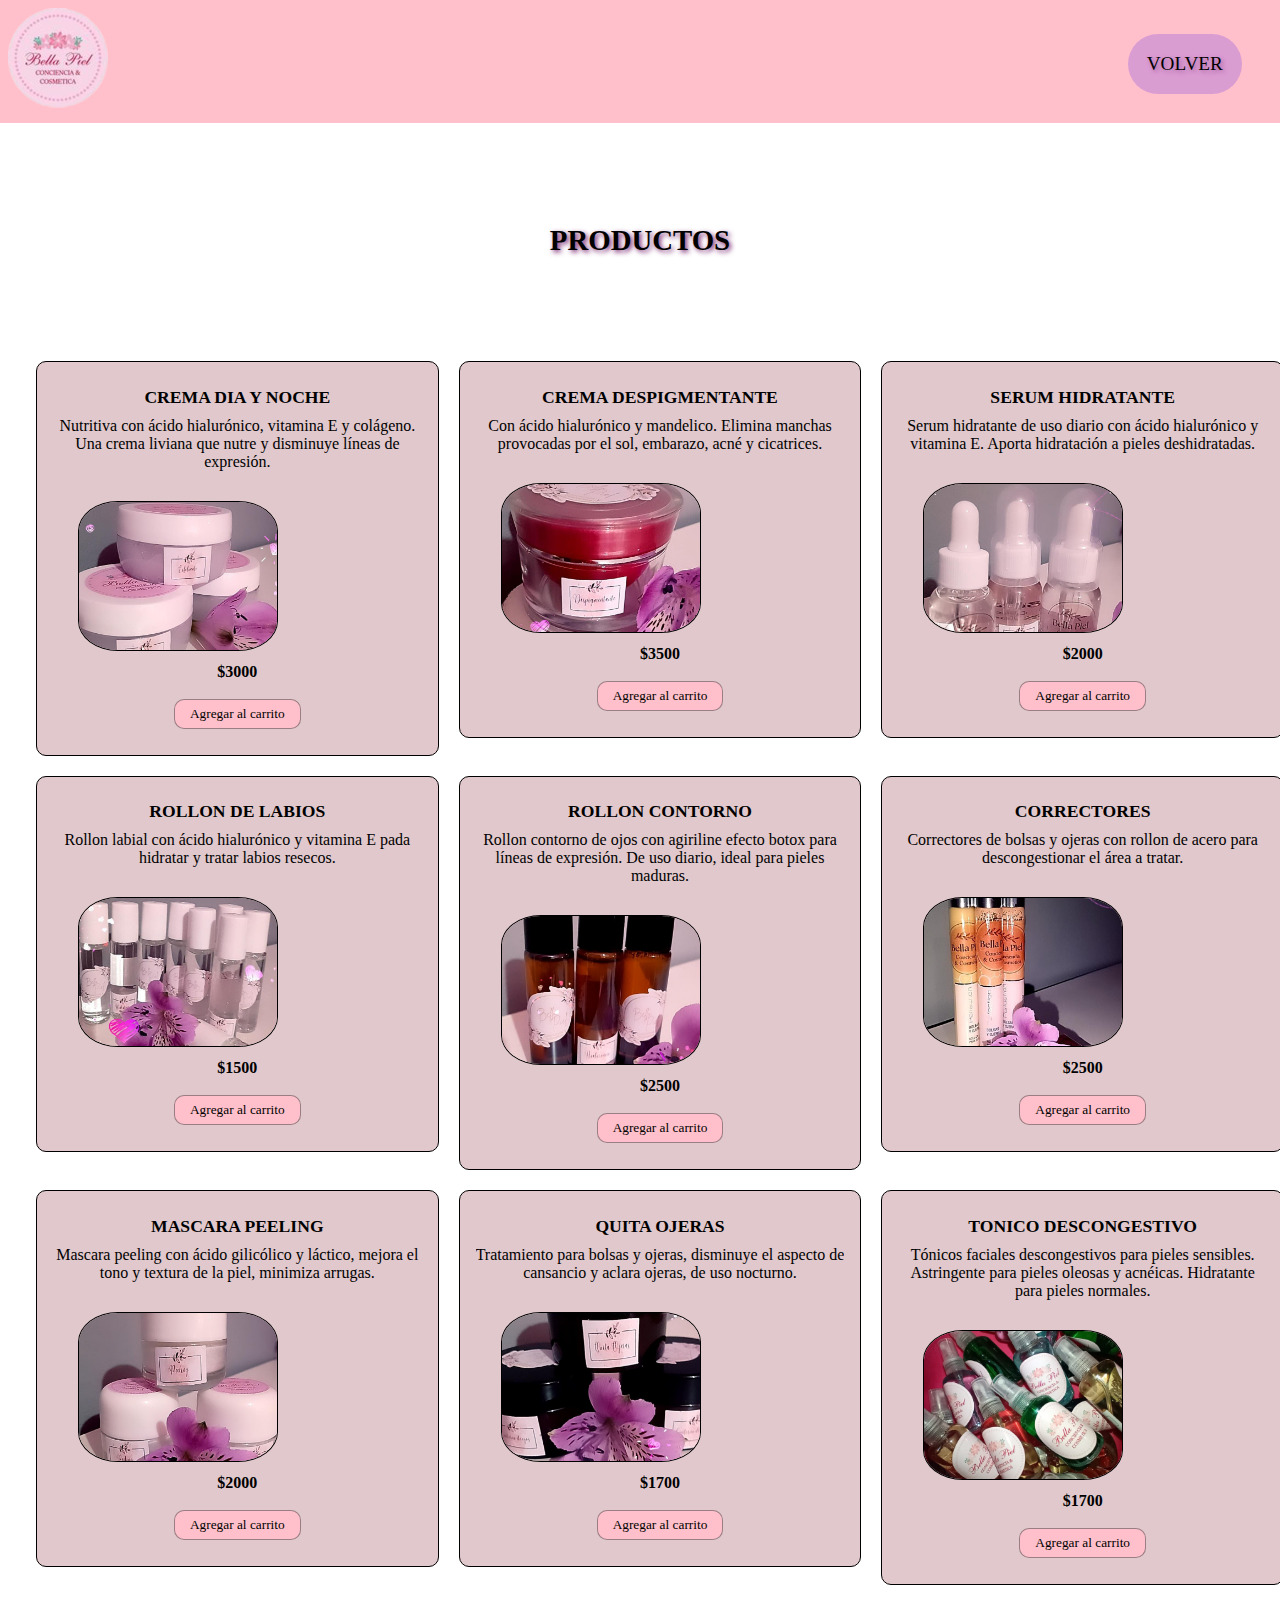
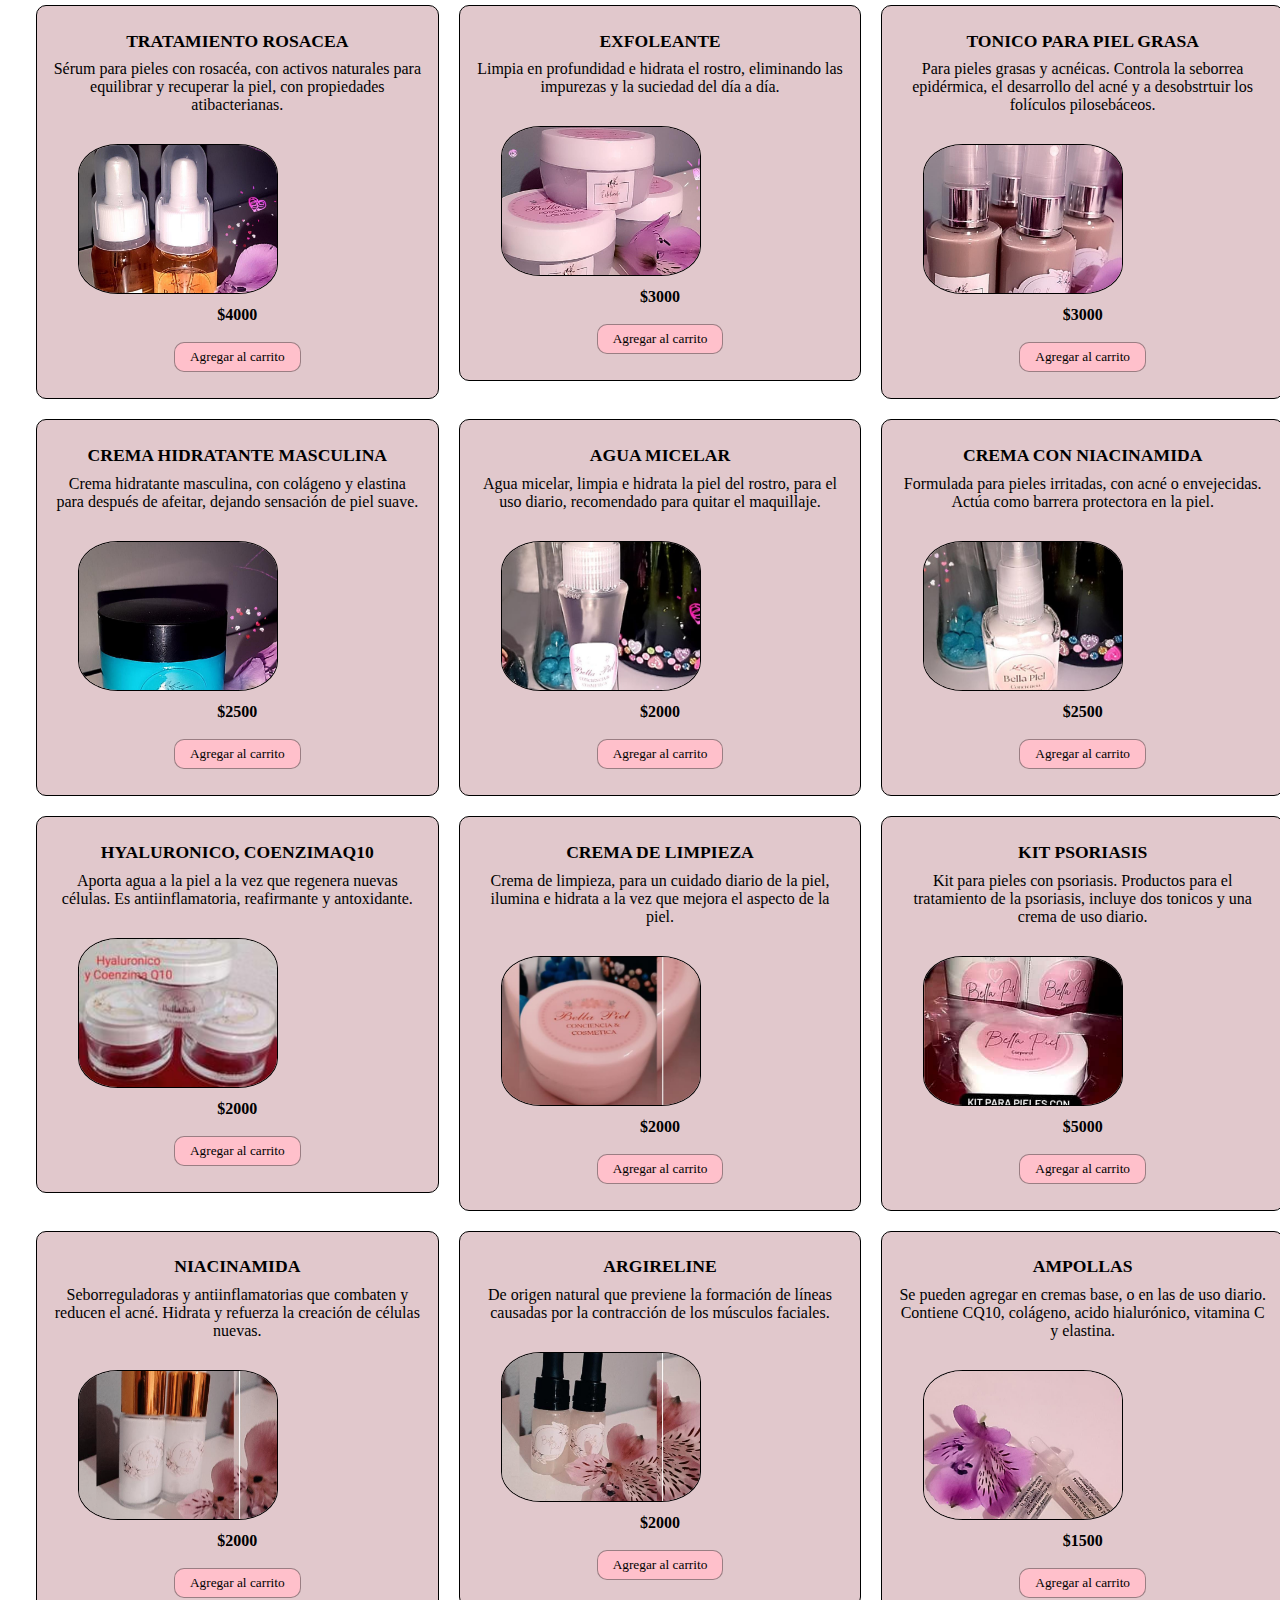
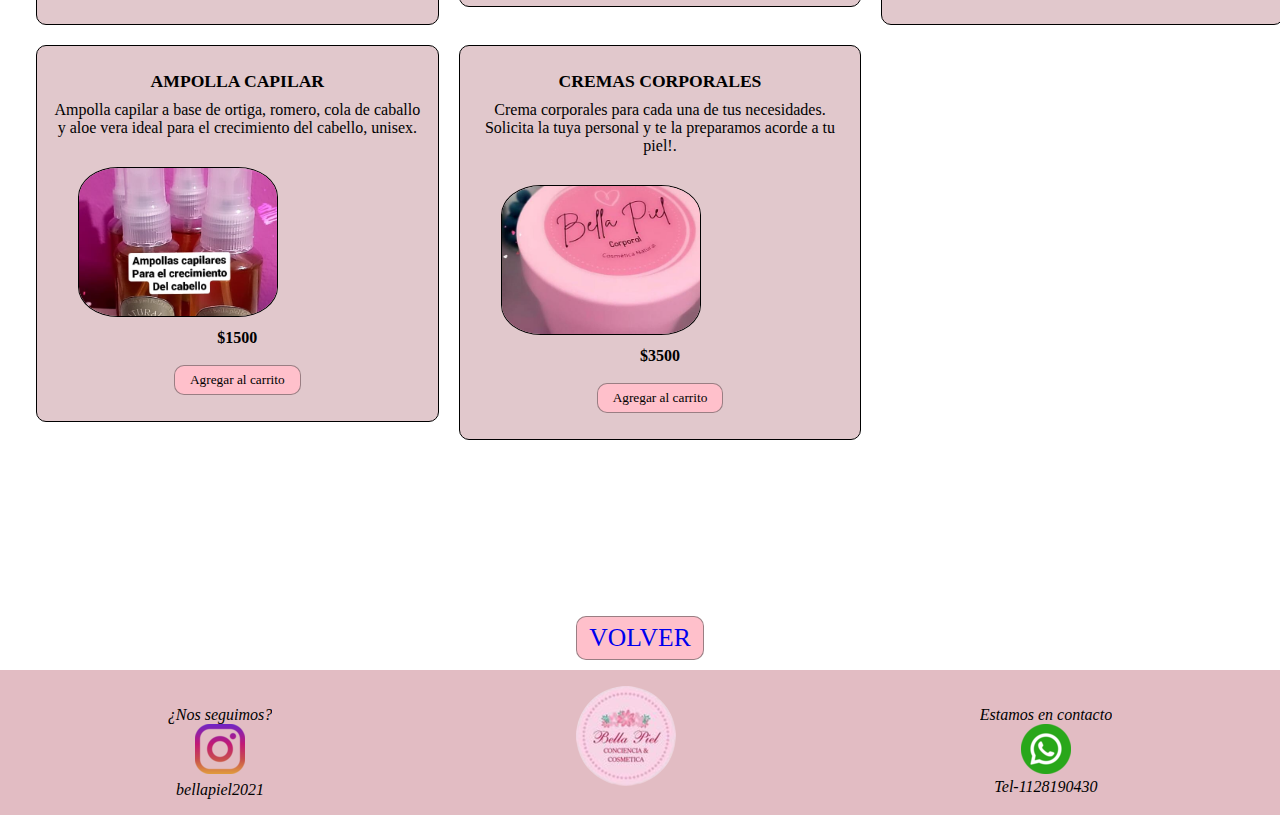
<file: pages/productos.html>
<!DOCTYPE html>
<html lang="en">

<head>
    <meta charset="UTF-8">
    <meta http-equiv="X-UA-Compatible" content="IE=edge">
    <meta name="viewport" content="width=device-width, initial-scale=1.0">
    <meta name="viewport" content="width=device-width, initial-scale=1.0">
    <link rel="stylesheet" href="../css/style.css">
    <link href="https://fonts.googleapis.com/css2?family=Kanit:wght@200;400&display=swap" rel="stylesheet">
    <link rel="icon" href="img/logo.ico.ico" class="icono" />
    <meta name="Description"
        content="Cosmetica y cuidado de la piel, tratamientos y venta de productos de elaboracion propia">
    <title>Cosmetica|Cuidado de la piel| Sona Zur|</title>
    <header>
        <nav class="navbar-t">
            <a href="../index.html"><div class="nav-logo-t"><img src="../img/logo-nav.png" alt="logo-de-la-marca"></div></a>
            <div class="nav-items-t" id="_items">
                <a class="btn-volver" href="../index.html">VOLVER</a>
            </div>
        </nav>
    </header>
</head>

<body>
    <main>
        <h1 class="h1-productos">PRODUCTOS</h1>
        <section class="section-productos">
            <section class="contenedor">
                <div class="contenedor-items">
                    <div class="item">
                        <span class="titulo-item">CREMA DIA Y NOCHE</span>
                        <p class="descripcion-item">Nutritiva con ácido hialurónico, vitamina E y
                            colágeno. Una crema liviana que
                            nutre y disminuye líneas de expresión.</p>
                        <img src="../img/nutritiva.jpeg" alt="crema nutritiva dia y noche" class="img-item">
                        <span class="precio-item">$3000</span>
                        <button class="boton-img">Agregar al carrito</button>
                    </div>
                </div>

                <div class="contenedor-items">
                    <div class="item">
                        <span class="titulo-item">CREMA DESPIGMENTANTE</span>
                        <p class="descripcion-item">Con ácido hialurónico y
                            mandelico. Elimina manchas provocadas por el sol, embarazo, acné y cicatrices.</p>
                        <img src="../img/despigmantante.jpeg" alt="crema despigmentante" class="img-item">
                        <span class="precio-item">$3500</span>
                        <button class="boton-img">Agregar al carrito</button>
                    </div>
                </div>

                <div class="contenedor-items">
                    <div class="item">
                        <span class="titulo-item">SERUM HIDRATANTE</span>
                        <p class="descripcion-item">Serum hidratante de uso diario con ácido hialurónico y vitamina E.
                            Aporta hidratación a
                            pieles deshidratadas.</p>
                        <img src="../img/serum-hidratante.jpeg" alt="serum hidratante" class="img-item">
                        <span class="precio-item">$2000</span>
                        <button class="boton-img">Agregar al carrito</button>
                    </div>
                </div>

                <div class="contenedor-items">
                    <div class="item">
                        <span class="titulo-item">ROLLON DE LABIOS</span>
                        <p class="descripcion-item">Rollon labial con ácido hialurónico y vitamina E pada hidratar y
                            tratar
                            labios resecos.</p>
                        <img src="../img/rollon-labios.jpeg" alt="rollon de labios" class="img-item">
                        <span class="precio-item">$1500</span>
                        <button class="boton-img">Agregar al carrito</button>
                    </div>
                </div>

                <div class="contenedor-items">
                    <div class="item">
                        <span class="titulo-item">ROLLON CONTORNO</span>
                        <p class="descripcion-item">Rollon contorno de ojos con agiriline efecto botox para líneas de
                            expresión. De uso diario, ideal para pieles maduras.</p>
                        <img src="../img/rolon-contorno.jpeg" alt="rollon contorno" class="img-item">
                        <span class="precio-item">$2500</span>
                        <button class="boton-img">Agregar al carrito</button>
                    </div>
                </div>

                <div class="contenedor-items">
                    <div class="item">
                        <span class="titulo-item">CORRECTORES</span>
                        <p class="descripcion-item">Correctores de bolsas y ojeras con rollon de acero para
                            descongestionar
                            el área a tratar.
                        </p>
                        <img src="../img/rolon-ojeras.jpeg" alt="rollon ojeras" class="img-item">
                        <span class="precio-item">$2500</span>
                        <button class="boton-img">Agregar al carrito</button>
                    </div>
                </div>

                <div class="contenedor-items">
                    <div class="item">
                        <span class="titulo-item">MASCARA PEELING</span>
                        <p class="descripcion-item">Mascara peeling con ácido gilicólico y láctico, mejora el tono y
                            textura
                            de la piel, minimiza arrugas.</p>
                        <img src="../img/mascara-peeling.jpeg" alt="mascara peeling" class="img-item">
                        <span class="precio-item">$2000</span>
                        <button class="boton-img">Agregar al carrito</button>
                    </div>
                </div>

                <div class="contenedor-items">
                    <div class="item">
                        <span class="titulo-item">QUITA OJERAS</span>
                        <p class="descripcion-item">Tratamiento para bolsas y ojeras, disminuye el aspecto de cansancio
                            y
                            aclara ojeras, de uso nocturno.</p>
                        <img src="../img/quita-ojeras.jpeg" alt="quita ojeras" class="img-item">
                        <span class="precio-item">$1700</span>
                        <button class="boton-img">Agregar al carrito</button>
                    </div>
                </div>

                <div class="contenedor-items">
                    <div class="item">
                        <span class="titulo-item">TONICO DESCONGESTIVO</span>
                        <p class="descripcion-item">Tónicos faciales descongestivos para pieles sensibles. Astringente
                            para
                            pieles oleosas y acnéicas. Hidratante para pieles normales.</p>
                        <img src="../img/tonicos.jpeg" alt="tonicos" class="img-item">
                        <span class="precio-item">$1700</span>
                        <button class="boton-img">Agregar al carrito</button>
                    </div>
                </div>

                <div class="contenedor-items">
                    <div class="item">
                        <span class="titulo-item">TRATAMIENTO ROSACEA</span>
                        <p class="descripcion-item">Sérum para pieles con rosacéa, con activos naturales para equilibrar
                            y
                            recuperar la piel, con propiedades atibacterianas.</p>
                        <img src="../img/rosacea.jpeg" alt="tratamiento rosacea" class="img-item">
                        <span class="precio-item">$4000</span>
                        <button class="boton-img">Agregar al carrito</button>
                    </div>
                </div>

                <div class="contenedor-items">
                    <div class="item">
                        <span class="titulo-item">EXFOLEANTE</span>
                        <p class="descripcion-item">Limpia en profundidad e hidrata el rostro, eliminando las impurezas
                            y la
                            suciedad del
                            día a día.</p>
                        <img src="../img/exfoleante.jpeg" alt="exfoleante" class="img-item">
                        <span class="precio-item">$3000</span>
                        <button class="boton-img">Agregar al carrito</button>
                    </div>
                </div>

                <div class="contenedor-items">
                    <div class="item">
                        <span class="titulo-item">TONICO PARA PIEL GRASA</span>
                        <p class="descripcion-item">Para pieles grasas y acnéicas. Controla la
                            seborrea epidérmica, el desarrollo del acné y a desobstrtuir los folículos pilosebáceos.</p>
                        <img src="../img/tonico-grasa.jpeg" alt="tonico para piel grasa" class="img-item">
                        <span class="precio-item">$3000</span>
                        <button class="boton-img">Agregar al carrito</button>
                    </div>
                </div>

                <div class="contenedor-items">
                    <div class="item">
                        <span class="titulo-item">CREMA HIDRATANTE MASCULINA</span>
                        <p class="descripcion-item">Crema hidratante masculina, con colágeno y elastina para después de
                            afeitar, dejando sensación de piel suave.</p>
                        <img src="../img/hidratante.jpeg" alt="crema hidratante masculina" class="img-item">
                        <span class="precio-item">$2500</span>
                        <button class="boton-img">Agregar al carrito</button>
                    </div>
                </div>

                <div class="contenedor-items">
                    <div class="item">
                        <span class="titulo-item">AGUA MICELAR</span>
                        <p class="descripcion-item">Agua micelar, limpia e hidrata la piel del rostro, para el uso
                            diario,
                            recomendado para quitar el maquillaje.</p>
                        <img src="../img/agua-micelar.jpeg" alt="agua micelar" class="img-item">
                        <span class="precio-item">$2000</span>
                        <button class="boton-img">Agregar al carrito</button>
                    </div>
                </div>

                <div class="contenedor-items">
                    <div class="item">
                        <span class="titulo-item">CREMA CON NIACINAMIDA</span>
                        <p class="descripcion-item">Formulada para pieles irritadas, con acné o envejecidas. Actúa como
                            barrera protectora en la piel.</p>
                        <img src="../img/niacinamida.jpeg" alt="crema con niacinamida" class="img-item">
                        <span class="precio-item">$2500</span>
                        <button class="boton-img">Agregar al carrito</button>
                    </div>
                </div>

                <div class="contenedor-items">
                    <div class="item">
                        <span class="titulo-item">HYALURONICO, COENZIMAQ10</span>
                        <p class="descripcion-item">Aporta agua a la piel a la vez que regenera nuevas células. Es
                            antiinflamatoria, reafirmante y antoxidante.</p>
                        <img src="../img/hialuronico-q10.jpeg" alt="hialuroinico y coenzima q10" class="img-item">
                        <span class="precio-item">$2000</span>
                        <button class="boton-img">Agregar al carrito</button>
                    </div>
                </div>

                <div class="contenedor-items">
                    <div class="item">
                        <span class="titulo-item">CREMA DE LIMPIEZA</span>
                        <p class="descripcion-item">Crema de limpieza, para un cuidado diario de la piel, ilumina e
                            hidrata
                            a la vez que mejora el aspecto de la piel.</p>
                        <img src="../img/limpieza.jpeg" alt="crema limpieza" class="img-item">
                        <span class="precio-item">$2000</span>
                        <button class="boton-img">Agregar al carrito</button>
                    </div>
                </div>

                <div class="contenedor-items">
                    <div class="item">
                        <span class="titulo-item">KIT PSORIASIS</span>
                        <p class="descripcion-item">Kit para pieles con psoriasis. Productos para el tratamiento de la
                            psoriasis, incluye dos tonicos y una crema de uso diario.</p>
                        <img src="../img/psoriasis.jpeg" alt="kit para pieles psoriasis" class="img-item">
                        <span class="precio-item">$5000</span>
                        <button class="boton-img">Agregar al carrito</button>
                    </div>
                </div>

                <div class="contenedor-items">
                    <div class="item">
                        <span class="titulo-item">NIACINAMIDA</span>
                        <p class="descripcion-item">Seborreguladoras y antiinflamatorias que combaten y
                            reducen el acné. Hidrata y refuerza la creación de células
                            nuevas.</p>
                        <img src="../img/niacinamina-pura.jpeg" alt="niacinamida pura" class="img-item">
                        <span class="precio-item">$2000</span>
                        <button class="boton-img">Agregar al carrito</button>
                    </div>
                </div>

                <div class="contenedor-items">
                    <div class="item">
                        <span class="titulo-item">ARGIRELINE</span>
                        <p class="descripcion-item">De origen natural que previene la
                            formación de líneas causadas por la contracción de los músculos faciales.</p>
                        <img src="../img/agriline.jpeg" alt="agriline" class="img-item">
                        <span class="precio-item">$2000</span>
                        <button class="boton-img">Agregar al carrito</button>
                    </div>
                </div>

                <div class="contenedor-items">
                    <div class="item">
                        <span class="titulo-item">AMPOLLAS</span>
                        <p class="descripcion-item">Se pueden agregar en cremas base, o en las de uso diario. Contiene
                            CQ10,
                            colágeno, acido hialurónico, vitamina C y elastina.</p>
                        <img src="../img/ampollas.jpeg" alt="ampollas" class="img-item">
                        <span class="precio-item">$1500</span>
                        <button class="boton-img">Agregar al carrito</button>
                    </div>
                </div>

                <div class="contenedor-items">
                    <div class="item">
                        <span class="titulo-item">AMPOLLA CAPILAR</span>
                        <p class="descripcion-item">Ampolla capilar a base de ortiga, romero, cola de caballo y aloe
                            vera ideal
                            para el crecimiento del cabello, unisex.
                        </p>
                        <img src="../img/ampolla-capilar.jpeg" alt="ampolla capilar" class="img-item">
                        <span class="precio-item">$1500</span>
                        <button class="boton-img">Agregar al carrito</button>
                    </div>
                </div>

                <div class="contenedor-items">
                    <div class="item">
                        <span class="titulo-item">CREMAS CORPORALES</span>
                        <p class="descripcion-item">Crema corporales para cada una de tus necesidades. Solicita la tuya
                            personal y te la preparamos acorde a tu piel!.</p>
                        <img src="../img/crema-corporal.jpeg" alt="crema corporal" class="img-item">
                        <span class="precio-item">$3500</span>
                        <button class="boton-img">Agregar al carrito</button>
                    </div>
                </div>
            </section>
        </section>
        <button class="btn"><a href="../index.html">VOLVER</a></button>
    </main>
    <footer class="footer">
        <span>
            <address>
                <div class="instagram-footer">
                    <p>¿Nos seguimos?</p>
                    <a href="https://www.instagram.com/bellapiel2021/" target=blank><img src="../img/instagram.png"
                            alt="Logo de instagram"></a>
                    <p>bellapiel2021</p>
                </div>
            </address>
        </span>
        <div class="logo-footer">
            <img src="../img/logo-nav.png" alt="Logo de la marca">
        </div>
        <span>
            <address>
                <div class="whatsapp-footer">
                    <p>Estamos en contacto</p>
                    <img src="../img/whatsapp.png" alt="logo de whatsapp">
                    <p>Tel-1128190430</p>
                </div>
            </address>
        </span>
    </footer>

    <script src="../js/main.js"></script>

</body>
</file>
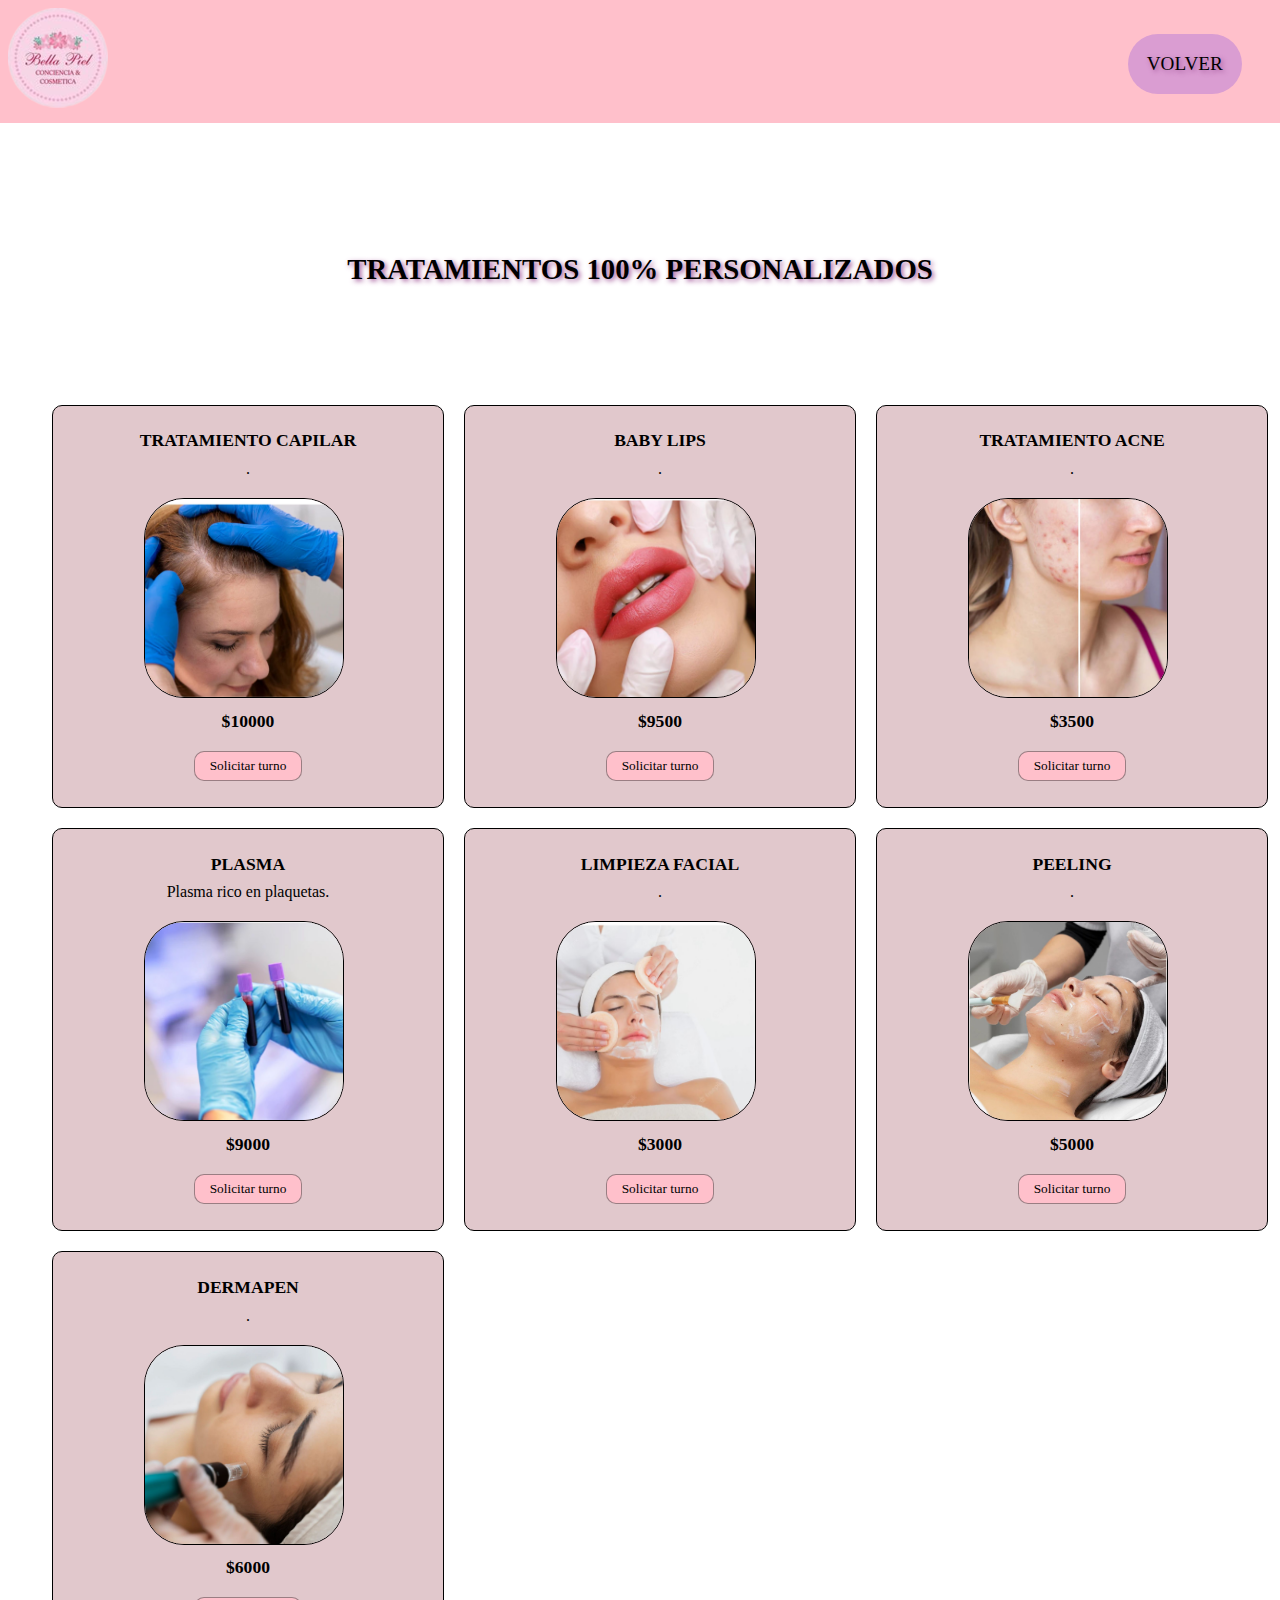
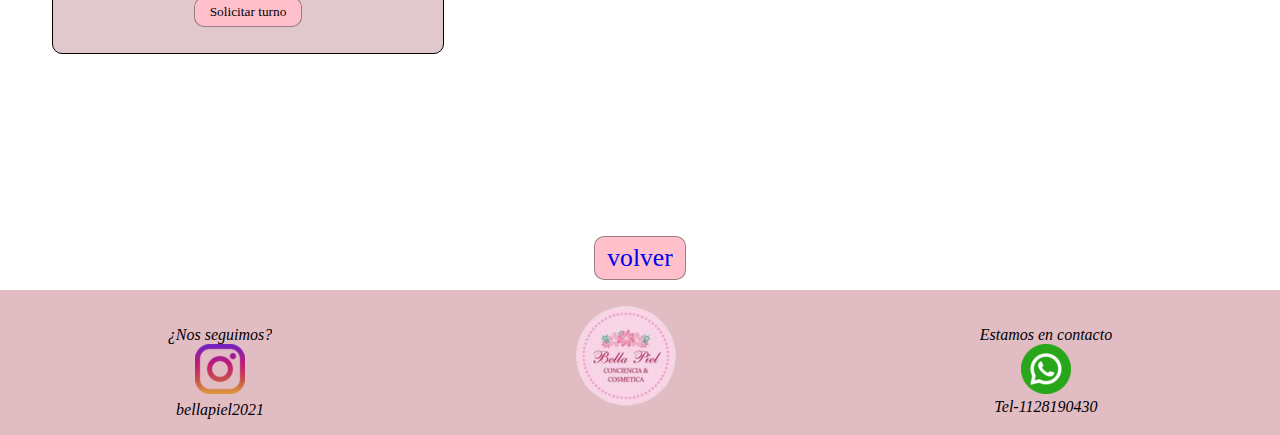
<file: pages/tratamientos.html>
<!DOCTYPE html>
<html lang="en">

<head>
    <meta charset="UTF-8">
    <meta http-equiv="X-UA-Compatible" content="IE=edge">
    <meta name="viewport" content="width=device-width, initial-scale=1.0">
    <meta name="viewport" content="width=device-width, initial-scale=1.0">
    <link rel="stylesheet" href="../css/style.css">
    <link href="https://fonts.googleapis.com/css2?family=Kanit:wght@200;400&display=swap" rel="stylesheet">
    <link rel="icon" href="../img/logo.ico.ico"  class="icono"/>
    <meta name="Description"
        content="Cosmetica y cuidado de la piel, tratamientos y venta de productos de elaboracion propia">
    <title>Cosmetica|Estetica|Salud|Belleza|Piel|Cuidados|Tratamientos</title>
    <header>
        <nav class="navbar-t">
            <a href="../index.html"><div class="nav-logo-t"><img src="../img/logo-nav.png" alt="logo-de-la-marca"></div></a>
            <div class="nav-items-t" id="_items">
                <a class="btn-volver" href="../index.html">VOLVER</a>
            </div>
        </nav>
      </header>
</head>

<body>
    <main>
        <h1 class="h1-tratamientos">TRATAMIENTOS 100% PERSONALIZADOS</h1>
        <section class="contenedor">
            <div class="contenedor-items">
                <div class="item">
                    <span class="titulo-item">TRATAMIENTO CAPILAR</span>
                    <p class="descripcion-item">.</p>
                    <img src="../img/capilar.jpeg" alt="foto de mujer tratamiento capilar" class="img-item">
                    <span class="precio-item">$10000</span>
                    <button class="boton-img">Solicitar turno</button>
                </div>
            </div>

            <div class="contenedor-items">
                <div class="item">
                    <span class="titulo-item">BABY LIPS</span>
                    <p class="descripcion-item">.</p>
                    <img src="../img/bblips.jpeg" alt="labios de mujer" class="img-item">
                    <span class="precio-item">$9500</span>
                    <button class="boton-img">Solicitar turno</button>
                </div>
            </div>

            <div class="contenedor-items">
                <div class="item">
                    <span class="titulo-item">TRATAMIENTO ACNE</span>
                    <p class="descripcion-item">.</p>
                    <img src="../img/acne.jpeg" alt="cara de mujer cortada mostrando tratamiento de acne" class="img-item">
                    <span class="precio-item">$3500</span>
                    <button class="boton-img">Solicitar turno</button>
                </div>
            </div>

            <div class="contenedor-items">
                <div class="item">
                    <span class="titulo-item">PLASMA</span>
                    <p class="descripcion-item">Plasma rico en plaquetas.</p>
                    <img src="../img/plasma.jpeg" alt="manos sosteniendo contenedor con sangre" class="img-item">
                    <span class="precio-item">$9000</span>
                    <button class="boton-img">Solicitar turno</button>
                </div>
            </div>

            <div class="contenedor-items">
                <div class="item">
                    <span class="titulo-item">LIMPIEZA FACIAL</span>
                    <p class="descripcion-item">.</p>
                    <img src="../img/limpieza-facial.jpeg" alt="mujer a la que se le realiza limpieza facial" class="img-item">
                    <span class="precio-item">$3000</span>
                    <button class="boton-img">Solicitar turno</button>
                </div>
            </div>

            <div class="contenedor-items">
                <div class="item">
                    <span class="titulo-item">PEELING</span>
                    <p class="descripcion-item">.</p>
                    <img src="../img/peeling.jpeg" alt="mujer a quien se le pasa pincel en el rostro" class="img-item">
                    <span class="precio-item">$5000</span>
                    <button class="boton-img">Solicitar turno</button>
                </div>
            </div>

            <div class="contenedor-items">
                <div class="item">
                    <span class="titulo-item">DERMAPEN</span>
                    <p class="descripcion-item">.</p>
                    <img src="../img/dermapen.jpeg" alt="mujer a la que se le realiza dermapen" class="img-item">
                    <span class="precio-item">$6000</span>
                    <button class="boton-img">Solicitar turno</button>
                </div>
            </div>
        </section>
        <button class="btn"><a href="../index.html">volver</a></button>
    </main>

    <footer class="footer">
        <span>
            <address>
                <div class="instagram-footer">
                    <p>¿Nos seguimos?</p>
                    <a href="https://www.instagram.com/bellapiel2021/" target=blank><img src="../img/instagram.png"
                            alt="Logo de instagram"></a>
                    <p>bellapiel2021</p>
                </div>
            </address>
        </span>
        <div class="logo-footer">
            <img src="../img/logo-nav.png" alt="Logo de la marca">
        </div>
        <span>
            <address>
                <div class="whatsapp-footer">
                    <p>Estamos en contacto</p>
                    <img src="../img/whatsapp.png" alt="logo de whatsapp">
                    <p>Tel-1128190430</p>
                </div>
            </address>
        </span>
    </footer>

    <script src="../js/main.js"></script>

</body>

</html>
</file>
<file: css/style.css>
* {
  margin: 0;
  padding: 0;
  box-sizing: border-box;
  font-family: "open sans";
  overflow-x: hidden;
}

a {
  text-decoration: none;
}
a:hover {
  color: white;
}

main {
  padding-top: 130px;
}

html {
  overflow-x: hidden;
  scroll-behavior: smooth;
}

h1 {
  background-color: pink;
  text-align: center;
  width: 100%;
  padding-top: 1em;
  padding-bottom: 1em;
  margin-top: 1.5em;
  margin-bottom: 1.5em;
}

.span {
  display: flex;
  background-color: pink;
  height: 4px;
  width: 100%;
  margin: 10px auto;
  border-radius: 2px;
}

@media (min-width: 620px) {
  h1 {
    font-size: 1.7rem;
    padding: 0.5em;
  }
  a {
    font-size: 1.1rem;
  }
  main {
    margin-top: 40px;
  }
}
@media (min-width: 1024px) {
  h1 {
    font-size: 1.8rem;
  }
  a {
    font-size: 1.6rem;
  }
  main {
    margin-top: 50px;
  }
}
.logo {
  width: 120px;
  height: 120px;
}

nav {
  display: flex;
  align-items: center;
  justify-content: space-around;
  min-height: 8vh;
  background-color: rgb(255, 192, 203);
  position: fixed;
  width: 100%;
  z-index: 9999;
}

.ham {
  display: none;
  cursor: pointer;
  border: none;
  margin: 0;
  padding: 0;
  background-color: transparent;
}
.ham span {
  display: block;
  background-color: black;
  height: 3px;
  width: 28px;
  margin: 10px auto;
  border-radius: 2px;
}

.enlaces-menu {
  display: flex;
  padding: 0;
}
.enlaces-menu li {
  padding: 0 10px;
}

@media (max-width: 620px) {
  body {
    overflow: hidden;
  }
  .logo {
    padding-left: 25px;
    width: 120px;
    height: 100px;
  }
  .ham {
    display: block;
    position: absolute;
    top: 15px;
    right: 25px;
  }
  nav {
    flex-direction: column;
    align-items: flex-start;
    padding: 20px 0;
    background-color: rgb(255, 192, 203);
  }
  .enlaces-menu {
    flex-direction: column;
    justify-content: space-around;
    height: 35vh;
    margin: 0;
    padding: 0;
    width: 100%;
    display: none;
    opacity: 0;
  }
  .enlaces-menu li {
    width: auto;
    text-align: center;
    background-color: pink;
    padding: 0.2em;
  }
  .enlaces-menu li a {
    font-size: 1.2rem;
  }
  @keyframes MuestraMenu {
    from {
      opacity: 0;
    }
    to {
      opacity: 1;
    }
  }
  .enlaces-menu.activado {
    display: flex;
    animation: MuestraMenu 0.6s ease-in-out both;
  }
  .br-1.animado {
    transform: rotate(-45deg) translate(-10px, 8px);
  }
  .br-2.animado {
    opacity: 0;
  }
  .br-3.animado {
    transform: rotate(45deg) translate(-10px, -8px);
  }
}
@media (min-width: 1024px) {
  .enlaces-menu li {
    padding: 0 40px;
  }
}
.section-contacto {
  overflow-x: hidden;
}

.mapa h2 {
  font-size: 1.3rem;
  padding: 1em;
  text-align: center;
  text-shadow: 2px 2px 5px rgb(161, 84, 152);
}
.mapa p {
  text-align: center;
  font-size: 1.1rem;
  padding: 1em;
  color: rgba(36, 25, 27, 0.935);
}
.mapa iframe {
  width: 90%;
  height: 60vh;
  padding: 1em;
  margin-left: 20px;
  object-fit: cover;
}
.mapa img {
  display: flex;
  flex-direction: column;
  margin-left: 90px;
}

.turno h2 {
  font-size: 1.3rem;
  text-align: center;
  padding: 1em;
  margin-top: 50px;
  text-shadow: 2px 2px 5px rgb(161, 84, 152);
}
.turno p {
  text-align: center;
  padding: 1em;
  font-size: 1.1rem;
  color: rgba(36, 25, 27, 0.935);
}
.turno .piedras-img {
  display: flex;
  align-items: center;
  margin: 0 auto;
  width: 30%;
  height: 30%;
  margin-bottom: 30px;
}
.turno .tarjeta-img {
  display: flex;
  align-items: center;
  margin: 0 auto;
  padding: 2em;
  width: 100%;
}

@media (min-width: 620px) {
  .h1-contacto {
    font-size: 1.3rem;
  }
  .mapa h2 {
    font-size: 1.6rem;
  }
  .mapa p {
    font-size: 1.3rem;
    padding: 1em;
  }
  .mapa iframe {
    width: 90%;
    height: 80vh;
    margin-left: 50px;
  }
  .mapa img {
    display: flex;
    flex-direction: column;
    margin: 0 auto;
  }
  .turno h2 {
    font-size: 1.6rem;
  }
  .turno p {
    font-size: 1.3rem;
    padding: 1em;
  }
  .turno .piedras-img {
    display: none;
  }
  .turno .tarjeta-img {
    padding: 1em;
    width: 85%;
    height: 80vh;
    margin-left: 30px;
  }
}
@media (min-width: 1024px) {
  .h1-contacto {
    font-size: 1.8rem;
  }
  .mapa p {
    text-align: center;
    margin-left: 100px;
    margin-right: 100px;
    font-size: 1.6rem;
    color: rgba(36, 25, 27, 0.935);
  }
  .mapa iframe {
    width: 90%;
    height: 70vh;
  }
  .mapa img {
    margin-left: 500px;
    display: flex;
    flex-direction: column;
  }
  .turno p {
    text-align: center;
    margin-left: 100px;
    margin-right: 100px;
    font-size: 1.6rem;
    color: rgba(36, 25, 27, 0.935);
  }
  .turno .piedras-img {
    display: flex;
    height: 30%;
    width: 15%;
  }
  .turno .tarjeta-img {
    height: 20%;
    width: 50%;
    margin-left: 350px;
  }
}
.encabezado-index {
  display: flex;
  flex-direction: column;
}
.encabezado-index .img-indexmb {
  width: 99%;
  height: 60vh;
  object-fit: cover;
  padding: 0.5em;
}
.encabezado-index p {
  text-align: center;
  font-family: Georgia, "Times New Roman", Times, serif;
  padding: 1em;
  font-size: 1.4rem;
}
.encabezado-index .img-indexpc {
  display: none;
}

.h1-inicio {
  background-color: transparent;
  margin: 0;
  font-family: Cambria, Cochin, Georgia, Times, "Times New Roman", serif;
}

.noticias-index {
  display: flex;
  flex-direction: column;
  align-items: center;
  object-fit: cover;
  gap: 30px;
  padding-bottom: 1em;
}
.noticias-index img {
  height: 45vh;
  width: 95%;
  border-radius: 10px;
  border: 1px rgb(98, 49, 57) solid;
}

@media (min-width: 600px) {
  .encabezado-index .img-indexpc {
    display: flex;
    height: 80vh;
    padding-top: 1em;
    padding-bottom: 1em;
  }
  .encabezado-index p {
    padding: 1.2em;
    font-size: 1.6rem;
  }
  .encabezado-index .img-indexmb {
    display: none;
  }
  .noticias-index {
    display: flex;
    flex-direction: row;
    padding: 1em;
    margin-bottom: 50px;
  }
  .noticias-index img {
    height: 50vh;
    width: 90%;
  }
}
@media (min-width: 1024px) {
  .encabezado-index .img-indexpc {
    display: flex;
    align-items: center;
    justify-content: center;
    height: 90vh;
    padding-top: 1em;
    padding-bottom: 1em;
  }
  .encabezado-index p {
    padding: 1.3em;
    font-size: 1.6rem;
  }
}
.navbar-t {
  background-color: rgb(255, 192, 203);
  padding: 0.5em;
  display: flex;
  justify-content: space-between;
  align-items: center;
  position: fixed;
  width: 100%;
  z-index: 100;
}

.nav-logo-t {
  float: left;
}

.nav-items-t a {
  font-size: 1.4rem;
  float: right;
  text-align: center;
  padding: 1em;
  justify-content: space-around;
  margin-top: 5px;
  margin-right: 30px;
  color: black;
  text-shadow: 2px 2px 5px rgb(161, 84, 152);
}
.nav-items-t a:hover {
  color: white;
  scale: 1.3;
}

.h1-productos {
  background-color: white;
  font-size: 1.2rem;
  margin-top: 70px;
  font-weight: bolder;
  text-shadow: 2px 2px 5px rgb(117, 31, 107);
}

.productos {
  display: flex;
  flex-direction: column;
}
.productos img {
  margin-left: 120px;
  width: 30%;
  height: 50%;
}
.productos p {
  font-size: 1.2rem;
  padding: 1em;
  text-align: center;
  display: flex;
  justify-content: center;
  align-items: center;
}

.section-productos .contenedor {
  display: flex;
  flex-direction: column;
  width: 100%;
  height: 80%;
  padding: 1em;
  gap: 50px;
}
.section-productos .contenedor .contenedor-items {
  justify-content: space-between;
  transition: 0.3s;
}
.section-productos .contenedor-items .item {
  border: 1px solid black;
  border-radius: 10px;
  transition: 0.3s;
  background-color: rgb(225, 200, 204);
  padding: 1em;
}
.section-productos .contenedor-items .item .descripcion-item {
  text-align: center;
  font-size: 1rem;
}
.section-productos .contenedor-items .item .titulo-item {
  font-size: 1.1rem;
  display: block;
  font-weight: bold;
  text-align: center;
  padding: 0.5em;
}
.section-productos .contenedor-items .item .img-item {
  width: 200px;
  height: 150px;
  border-radius: 20%;
  border: solid black 1px;
  object-fit: cover;
  gap: 1em;
  margin-top: 30px;
  margin-left: 25px;
}
.section-productos .contenedor-items .item .precio-item {
  display: block;
  text-align: center;
  font-weight: bold;
  font-size: 1rem;
  padding: 0.5em;
}

@media (min-width: 620px) {
  .productos {
    display: grid;
    grid-template-columns: 1fr 1fr;
    grid-template-rows: 32vh 70vh;
  }
  .productos h1 {
    grid-column: span 2;
  }
  .productos img {
    display: flex;
    align-items: center;
    justify-content: center;
    margin-left: 100px;
    width: 50%;
    height: 80%;
  }
  .productos p {
    font-size: 1.6rem;
    padding: 1em;
    text-align: center;
    display: flex;
    justify-content: center;
    align-items: center;
  }
  .h1-productos {
    font-size: 1.4rem;
    margin-top: 30px;
    font-weight: bolder;
  }
  .section-productos .contenedor {
    display: grid;
    grid-template-columns: repeat(2, 1fr);
    grid-template-rows: repeat(12, 1fr);
    gap: 20px;
    margin-top: 30px;
    margin-bottom: 150px;
    justify-content: space-around;
  }
  .item {
    width: 100%;
    margin: auto;
  }
  .item .descripcion-item {
    text-align: center;
    font-size: 1rem;
  }
  .item .titulo-item {
    font-size: 1.1rem;
  }
  .item .img-item {
    height: 100px;
    width: 150px;
  }
  .item .precio-item {
    font-size: 1rem;
  }
}
@media (min-width: 1024px) {
  .productos {
    grid-template-rows: 26vh 70vh;
  }
  .section-productos .contenedor {
    display: grid;
    grid-template-columns: repeat(3, 1fr);
    grid-template-rows: repeat(auto-fit, minmax(200px, 1fr));
    gap: 20px;
    margin-top: 30px;
    margin-bottom: 150px;
    margin-left: 20px;
    margin-right: 20px;
    justify-content: space-around;
  }
  .section-productos .item {
    width: 100%;
    margin: auto;
  }
  .section-productos .item .descripcion-item {
    text-align: center;
    font-size: 1rem;
  }
  .section-productos .item .titulo-item {
    font-size: 1.1rem;
  }
  .section-productos .item .img-item img {
    height: 200px;
    width: 200px;
    margin-left: 95px;
    margin-top: 20px;
  }
  .section-productos .item .precio-item {
    font-size: 1.1rem;
  }
  .h1-productos {
    font-size: 1.8rem;
    margin-top: 30px;
    font-weight: bolder;
  }
}
.section-sobremi {
  display: flex;
  flex-direction: column;
  align-items: center;
  justify-content: center;
}
.section-sobremi p {
  text-align: justify;
  font-size: 1.2rem;
  padding: 1em;
}

.navbar-t {
  background-color: rgb(255, 192, 203);
  display: flex;
  justify-content: space-between;
  align-items: center;
  position: fixed;
  width: 100%;
  z-index: 100;
}

.nav-logo-t {
  margin-right: 30px;
}

.nav-items-t a {
  font-size: 1.2rem;
  float: right;
  text-align: center;
  padding: 1em;
  justify-content: space-around;
  margin-top: 5px;
  margin-right: 30px;
  color: black;
  text-shadow: 2px 2px 5px rgb(161, 84, 152);
}
.nav-items-t a:hover {
  color: white;
  scale: 1.3;
}

.h1-tratamientos {
  background-color: white;
  font-size: 1.2rem;
  padding: 1.5em;
  margin-top: 90px;
  font-weight: bolder;
  text-shadow: 2px 2px 5px rgb(161, 84, 152);
}

.tratamientos {
  display: flex;
  flex-direction: column;
}
.tratamientos img {
  margin-left: 120px;
  width: 30%;
  height: 50%;
}
.tratamientos p {
  text-align: center;
  font-size: 1.2rem;
  padding: 1em;
}

.contenedor {
  display: flex;
  flex-direction: column;
  width: 100%;
  height: 80%;
  padding: 2em;
  gap: 50px;
}
.contenedor .contenedor-items {
  justify-content: space-between;
  transition: 0.3s;
  overflow: hidden;
}

.item {
  border: 1px solid black;
  border-radius: 10px;
  transition: 0.3s;
  background-color: rgb(225, 200, 204);
  padding: 1em;
}
.item .descripcion-item {
  text-align: center;
  font-size: 1rem;
}
.item .titulo-item {
  font-size: 1rem;
  display: block;
  font-weight: bold;
  text-align: center;
  padding: 0.5em;
}
.item .img-item {
  width: 200px;
  height: 150px;
  border-radius: 20%;
  border: solid black 1px;
  object-fit: cover;
  gap: 1em;
  margin-top: 30px;
  margin-left: 30px;
}
.item .precio-item {
  display: block;
  text-align: center;
  font-weight: bold;
  font-size: 1rem;
  padding: 0.5em;
}

@media (min-width: 620px) {
  .tratamientos {
    display: grid;
    grid-template-columns: 1fr 1fr;
    grid-template-rows: 32vh 75vh;
    gap: 30px;
  }
  .tratamientos h1 {
    grid-column: span 2;
  }
  .tratamientos img {
    display: flex;
    align-items: center;
    justify-content: center;
    margin-left: 100px;
    width: 50%;
    height: 80%;
  }
  .tratamientos p {
    font-size: 1.6rem;
    padding: 1em;
    text-align: center;
    display: flex;
    justify-content: center;
    align-items: center;
  }
  .h1-tratamientos {
    font-size: 1.6rem;
    margin-top: 30px;
  }
  .contenedor {
    display: grid;
    grid-template-columns: repeat(2, 1fr);
    grid-template-rows: repeat(4, 1fr);
    gap: 20px;
    margin-top: 30px;
    margin-bottom: 150px;
    justify-content: space-around;
  }
  .item {
    width: 100%;
    margin: auto;
  }
  .item .descripcion-item {
    text-align: center;
    font-size: 1rem;
  }
  .item .titulo-item {
    font-size: 1.1rem;
  }
  .item .img-item {
    height: 100px;
    width: 150px;
  }
  .item .precio-item {
    font-size: 1rem;
  }
}
@media (min-width: 1024px) {
  .tratamientos {
    grid-template-rows: 26vh 75vh;
  }
  .contenedor {
    display: grid;
    grid-template-columns: repeat(3, 1fr);
    grid-template-rows: repeat(auto-fit, minmax(200px, 1fr));
    gap: 20px;
    margin-top: 30px;
    margin-bottom: 150px;
    margin-left: 20px;
    margin-right: 20px;
    justify-content: space-around;
  }
  .item {
    width: 100%;
    margin: auto;
  }
  .item .descripcion-item {
    text-align: center;
    font-size: 1rem;
  }
  .item .titulo-item {
    font-size: 1.1rem;
  }
  .item .img-item {
    height: 200px;
    width: 200px;
    margin-left: 75px;
    margin-top: 20px;
  }
  .item .precio-item {
    font-size: 1.1rem;
  }
  .h1-tratamientos {
    font-size: 1.8rem;
  }
}
.footer {
  background-color: rgba(219, 171, 179, 0.792);
  color: black;
  font-size: 0.75rem;
  padding: 1em;
  display: flex;
  flex-direction: row;
  justify-content: space-around;
}

.instagram-footer {
  text-align: center;
  margin-top: 20px;
}

.whatsapp-footer {
  text-align: center;
  margin-top: 20px;
}

.logo-footer img {
  border-radius: 50%;
  margin: 0;
}

@media (min-width: 620px) {
  .footer {
    font-size: 1rem;
  }
}
.btn {
  display: block;
  margin: 10px auto;
  border: 1px solid rgba(79, 76, 76, 0.572);
  background: pink;
  color: black;
  padding: 6px 12px;
  border-radius: 10px;
  font-size: 1.2rem;
  cursor: pointer;
}

.boton-img {
  display: block;
  margin: 10px auto;
  border: 1px solid rgba(79, 76, 76, 0.572);
  background: pink;
  color: black;
  padding: 6px 15px;
  border-radius: 10px;
  cursor: pointer;
}

.btn-volver {
  text-decoration: none;
  text-shadow: none;
  background-color: rgb(218, 157, 210);
  border-radius: 30px;
}

.carousel {
  position: relative;
  width: 90%;
  max-width: 1000px;
  height: 400px;
  overflow: hidden;
  margin: 0 auto;
}

.slides {
  display: flex;
  width: 300%;
}

.slides img {
  width: 33.333%;
  object-fit: cover;
  border: solid 2px rgb(155, 83, 95);
  border-radius: 30px;
  height: 400px;
}

.controls {
  position: absolute;
  bottom: 10px;
  left: 50%;
  transform: translateX(-50%);
}

.prev,
.next {
  display: inline-block;
  width: 50px;
  height: 50px;
  background-color: rgba(0, 0, 0, 0.5);
  color: #fff;
  text-align: center;
  font-size: 30px;
  line-height: 50px;
  cursor: pointer;
}

.prev {
  margin-right: 10px;
}

.next {
  margin-left: 10px;
}

@media (min-width: 620px) {
  .carousel {
    position: relative;
    width: 90%;
    max-width: 1000px;
    height: 300px;
    overflow: hidden;
    margin: 0 auto;
  }
  .slides img {
    width: 33.333%;
    object-fit: cover;
    border: solid 2px rgb(155, 83, 95);
    border-radius: 30px;
    height: 300px;
  }
}
@media (min-width: 1024px) {
  .carousel {
    position: relative;
    width: 90%;
    max-width: 1000px;
    height: 500px;
    overflow: hidden;
    margin: 0 auto;
  }
  .slides img {
    width: 33.333%;
    object-fit: cover;
    border: solid 2px rgb(155, 83, 95);
    border-radius: 30px;
    height: 500px;
  }
}
.tips .h2-tips {
  text-align: center;
  font-size: 1.3rem;
  color: rgb(190, 90, 107);
  margin: 50px;
}
.tips .limpieza-tip h3 {
  text-align: center;
  font-size: 1.2rem;
  text-decoration: underline;
  padding: 1em;
  margin-top: 25px;
}
.tips .limpieza-tip p {
  font-size: 1.1rem;
  padding: 0.75em;
  text-align: center;
  padding: 0.5em;
}
.tips .limpieza-tip img {
  border: solid 2px pink;
  border-radius: 5px;
  width: 80%;
  height: 370px;
  display: flex;
  margin: auto;
  object-fit: cover;
}

@media (min-width: 620px) {
  .tips .h2-tips {
    font-size: 1.5rem;
  }
  .tips .limpieza-tip {
    display: grid;
    grid-template-columns: 1fr 1fr;
    grid-template-rows: 25vh 60vh;
  }
  .tips .limpieza-tip h3 {
    grid-column: span 2;
    font-size: 1.4rem;
  }
  .tips .limpieza-tip p {
    font-size: 1.2rem;
    display: flex;
    align-items: center;
    justify-content: center;
  }
  .tips .limpieza-tip img {
    height: 80%;
  }
}
@media (min-width: 1024px) {
  .tips .h2-tips {
    font-size: 1.8rem;
  }
  .tips .limpieza-tip {
    grid-template-rows: 25vh 80vh;
  }
  .tips .limpieza-tip h3 {
    font-size: 1.6rem;
  }
  .tips .limpieza-tip p {
    font-size: 1.4rem;
    padding: 1em;
  }
  .tips .limpieza-tip img {
    height: 100%;
  }
}

/*# sourceMappingURL=style.css.map */
</file>
